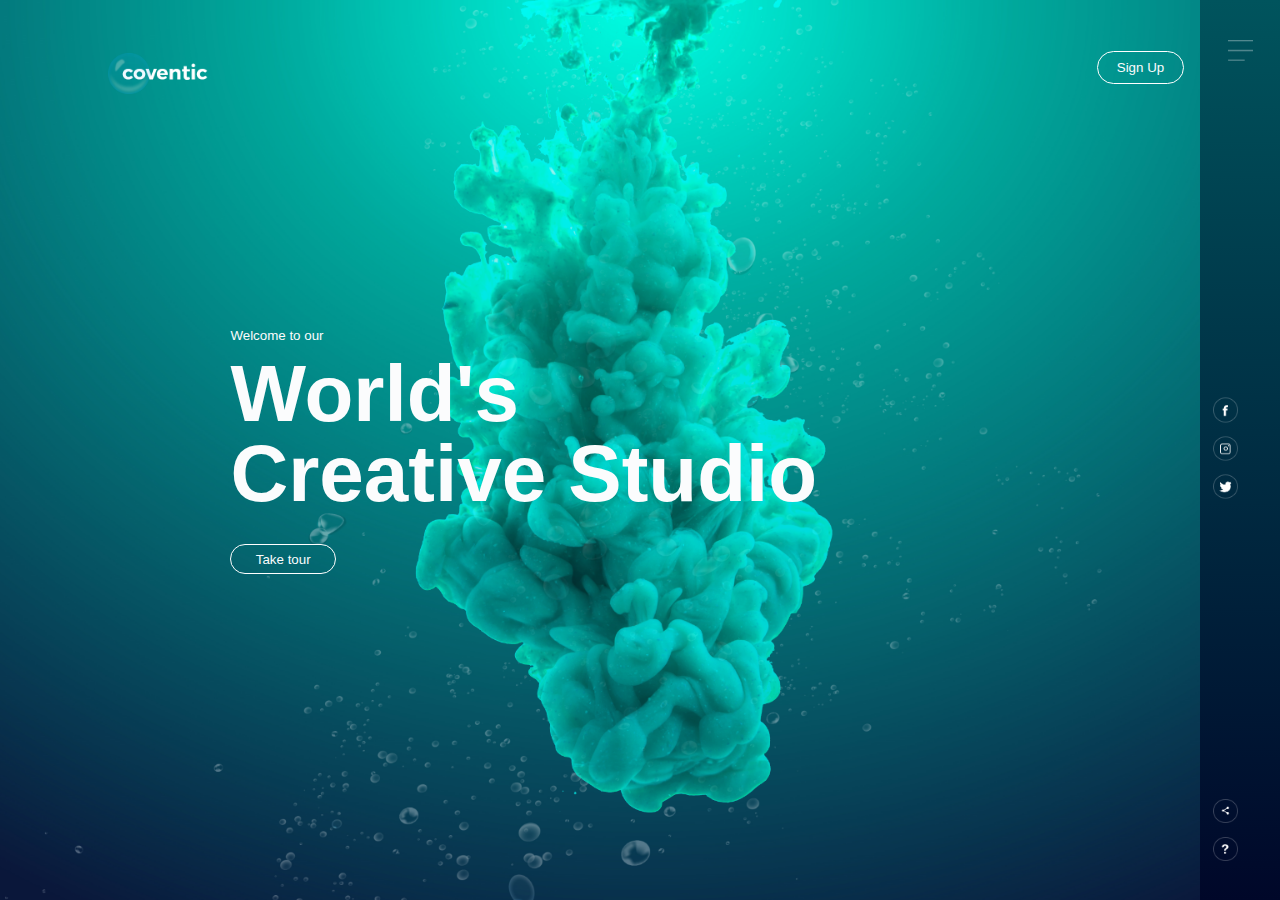
<file: bubble website/index.html>
<!DOCTYPE html>
<html lang="en">
<head>
    <meta charset="UTF-8">
    <meta http-equiv="X-UA-Compatible" content="IE=edge">
    <meta name="viewport" content="width=device-width, initial-scale=1.0">
    <title>Document</title>
    <link rel="stylesheet" href="style.css">
</head>
<body>
    <div class="hero">
        <div class="navbar">
            <img src="logo.png" class="logo">
            <button type="button" >Sign Up</button>
            
        </div>
        <div class="content">
            <small>Welcome to our </small>
            <h1>World's <br> Creative Studio</h1>
            <button type="button"> Take tour</button>
        </div>
        <div class="side_bar">
            <img src="menu.png" class="menu">

            <div class="social_media">
                <img src="fb.png">
                <img src="ig.png" >
                <img src="tw.png">
            </div>
            <div class="useful_link">
                <img src="share.png">
                <img src="info.png" >
            </div>
        </div>

        <div class="buuble">
            <img src="bubble.png">
            <img src="bubble.png">
            <img src="bubble.png">
            <img src="bubble.png">
            <img src="bubble.png">
            <img src="bubble.png">
            <img src="bubble.png">
        </div>
    </div>
</body>
</html>
</file>
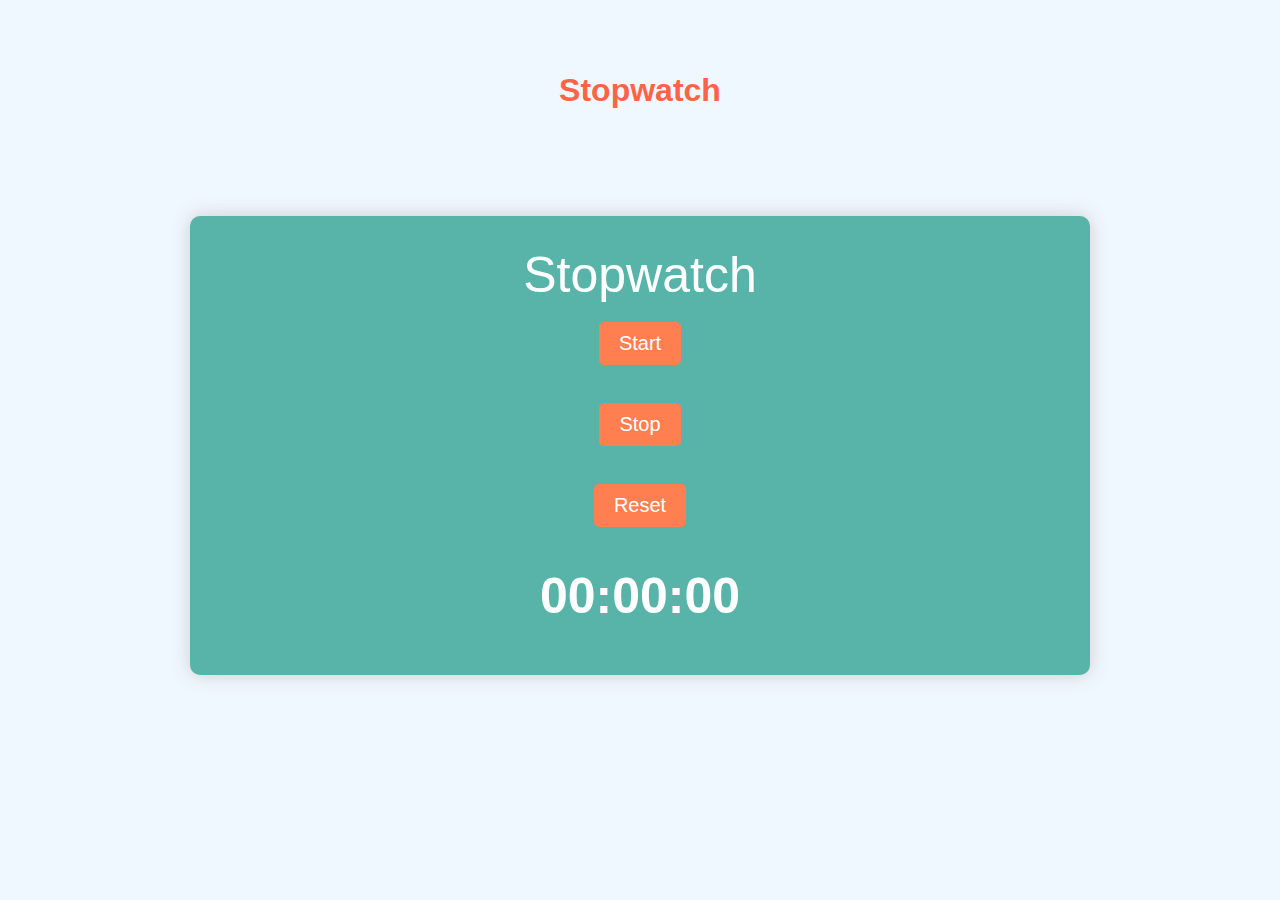
<file: StopWatch/main.html>
<!DOCTYPE html>
<html lang="en">
<head>
	<meta charset="UTF-8">
	<meta name="viewport" content="width=device-width, initial-scale=1.0">
	<title>Countdown Timer and Stopwatch</title>
	<link rel="stylesheet" href="style.css">
</head>
<body>
	<div class="container">
        <header>

            <h1>Stopwatch</h1>
        </header>

          <br><br>
		<div class="stopwatch">
			<bl class="text">Stopwatch</bl>
            <br><br>
			<button onclick="startStopwatch()">Start</button>
            <br><br>
			<button onclick="stopStopwatch()">Stop</button>
			<br><br>
            <button onclick="resetStopwatch()">Reset</button>
			<h3 id="stopwatchDisplay">00:00:00</h3>
		</div>
	</div>
	<script src="script.js"></script>
</body>
</html>
</file>
<file: bubble website/style.css>
*{
    margin: 0;
    padding: 0;
    font-family: sans-serif;
    /* background-color: red; */
}

.hero{
    width: 100%;
    height: 100vh;
    background-image: url(background.png);
    background-size: cover;
    background-position: center;
    position: relative;
    overflow: hidden;
    
}
.logo{ 
   padding-left: 12px;
   padding-top: 12px;
    width: 100px;
    cursor: pointer;
}
.navbar{
    /* border: solid rebeccapurple 2px; */
    width: 85%;
    display: flex;
    margin: auto;
    height: 15%;
    align-items: center;
    justify-content: space-between;

}
button{
    color: #fbfcfd;
    height: 25%;
    width: 8%;
   
    border: 1px solid #fff;
    background: transparent;
    border-radius: 20px;
    cursor: pointer;
    outline: none;
}
.content{
    color: #fbfcfd;
    position: absolute;
    left: 18%;  
    top: 50%;
    transform: translateY(-50%);
    z-index: 2;
}
h1{
    font-size: 80px;
    margin: 10px  0 30px;
    line-height: 80px;
}
.content button{
    width: 18%;
    height: 30px;
}
.side_bar{
    /* border: solid red; */
    width: 80px;
    background: linear-gradient(#00545d,#000729);
    height: 100vh;
    top: 0;
    right: 0;
    position: absolute;
}
.menu{
    display: flex;
    /* border: solid red; */
    width: 25px;
    margin: 40px auto 0;
    cursor: pointer;
}

.social_media img, .useful_link img {
    width: 25px;
    margin: 5px auto;
    cursor: pointer;
}
.social_media{
    width: 50px;
    text-align: center;
    position: absolute;
    top: 50%;
    transform: translateY(-50%);
}
.useful_link{
    width: 50px;
    text-align: center;
    position: absolute;
    bottom: 30px;
}
.buuble img{
    width: 50px;
    animation: bubble 7s linear infinite;
    

}
.buuble{
    width: 100%;
    display: flex;
    align-items: center;
    justify-content: space-around;
    position: absolute;
    bottom: -70px;

}
@keyframes bubble {
    0%{
        transform: translateY(0);
        opacity: 0;
    }
    50%{
        opacity: 1;
    }
    70%{
        opacity: 1;
    }
    100%{
        transform: translateY(-80vh);
        opacity: 0;
    }
}
.buuble img:nth-child(1){
    animation-delay: 2s;
}
.buuble img:nth-child(2){
    animation-delay: 1s;
}
.buuble img:nth-child(3){
    animation-delay: 3s;
}
.buuble img:nth-child(4){
    animation-delay: 4.5s;
}
.buuble img:nth-child(5){
    animation-delay: 3s;
}
.buuble img:nth-child(6){
    animation-delay: 6s;
}
.buuble img:nth-child(7){
    animation-delay: 7s;
}
</file>
<file: StopWatch/style.css>
* {
    margin: 0;
    padding: 0;
    box-sizing: border-box;
}

body {
    background: aliceblue;
    color: rgb(255, 255, 255);
    font-family: Arial, Helvetica, sans-serif;
    min-height: 100vh;
}

header{
    max-width:1000px;
    min-height: 20vh;
    display: flex;
    justify-content: center;
    align-items: center;
    color: #ff6347;
}
.container {
  max-width: 900px;
  margin: 0 auto;
}


.stopwatch {
  background-color: #58b4a8;
  padding: 30px;
  border-radius: 10px;
  box-shadow: 0 0 20px #cccccc;
  text-align: center;
}

.stopwatch h1 {
  font-size: 40px;
  margin-bottom: 30px;
}

.stopwatch button {
  background-color: #ff7f50;
  border: none;
  color: #ffffff;
  padding: 10px 20px;
  border-radius: 5px;
  font-size: 20px;
  cursor: pointer;
  margin-bottom: 20px;
}

.stopwatch button:hover {
  background-color: #256b96;
}

.stopwatch h3 {
  font-size: 50px;
  margin-top: 20px;
  margin-bottom: 20px;
}


.text
{
    font-size: 50px;
}

.text1{
    font-size: 30px;
}
</file>
